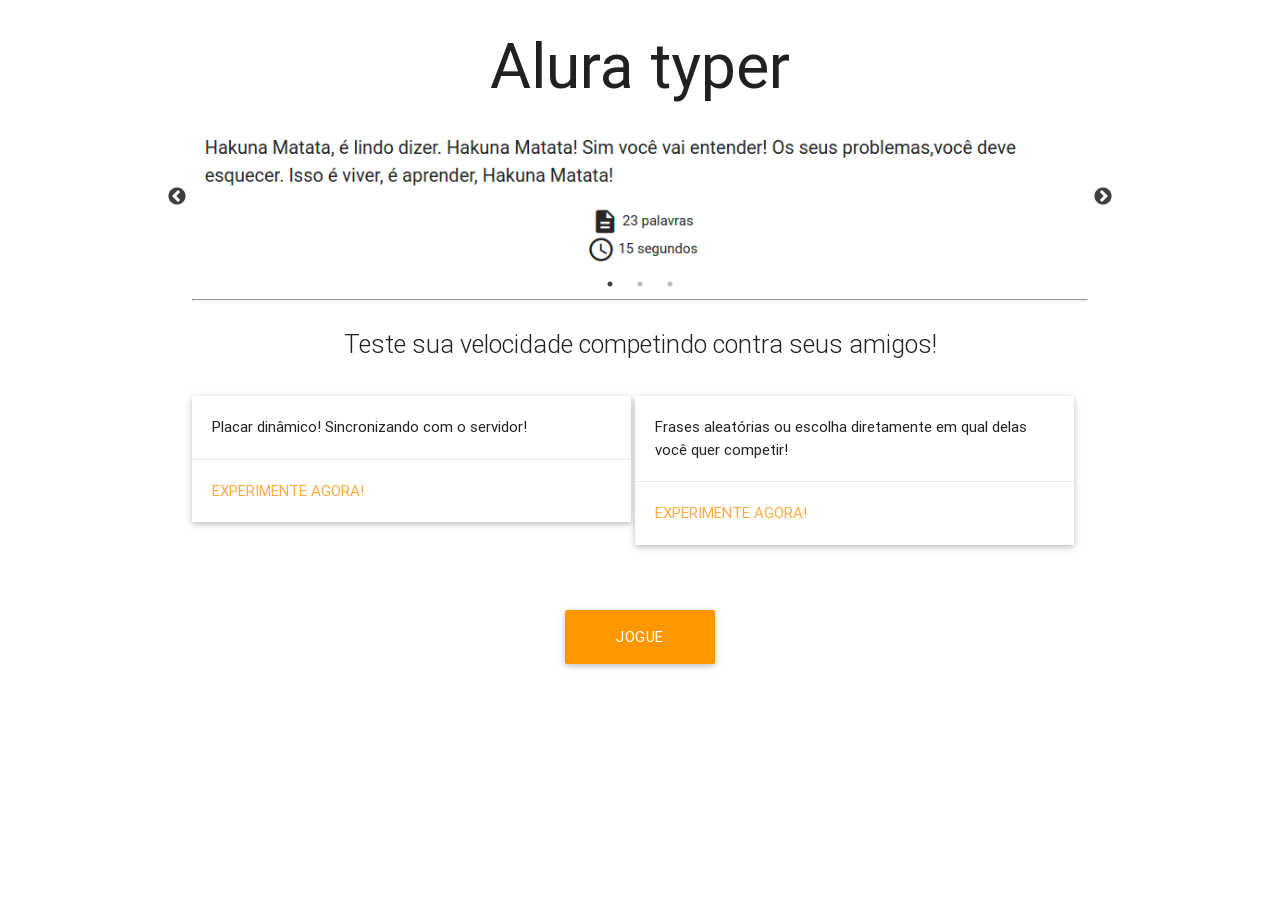
<file: public/index.html>
<!DOCTYPE html>
<html lang="en">
<head>
    <meta charset="UTF-8">
    <title>Alura Typer</title>
    <!--Import materialize.css-->
    <link rel="stylesheet" href="css/libs/materialize.min.css">
    <!-- Import Google Material Icons -->
    <link href="css/libs/google-fonts.css" rel="stylesheet">
    <link rel="stylesheet" type="text/css" href="slick/slick.css"/>
    <link rel="stylesheet" type="text/css" href="slick/slick-theme.css"/>

    <link href="css/index.css" rel="stylesheet">
</head>
<body>
    <section class="container">
        <h1 class="center titulo header">Alura typer</h1>
        <div class="slider">
            <img src="img/slide1.png" class="imagem-jogo">
            <img src="img/slide2.png" class="imagem-jogo">
            <img src="img/slide3.png" class="imagem-jogo">
        </div>
        <hr>
        <p class="flow-text center">Teste sua velocidade competindo contra seus amigos!</p>
        <div class="card">
           <div class="card-image">
             <!-- <img src="images/sample-1.jpg"> -->
           </div>
           <div class="card-content">
             <p>Placar dinâmico! Sincronizando com o servidor!</p>
           </div>
           <div class="card-action">
             <a href="principal.html">Experimente agora!</a>
           </div>
         </div>
         <div class="card">
           <div class="card-image">
             <!-- <img src="img/sl.jpg"> -->
           </div>
           <div class="card-content">
             <p>Frases aleatórias ou escolha diretamente em qual delas você quer competir!</p>
           </div>
           <div class="card-action">
             <a href="principal.html">Experimente agora!</a>
           </div>
         </div>

         <a class="waves-effect waves-light btn-large orange" id="botao-jogue" href="principal.html">Jogue agora!</a>

    </section>

    <script src="js/jquery.js"></script>
    <script src="slick/slick.min.js"></script>
    <script src="js/slider.js"></script>

</body>
</html>
</file>
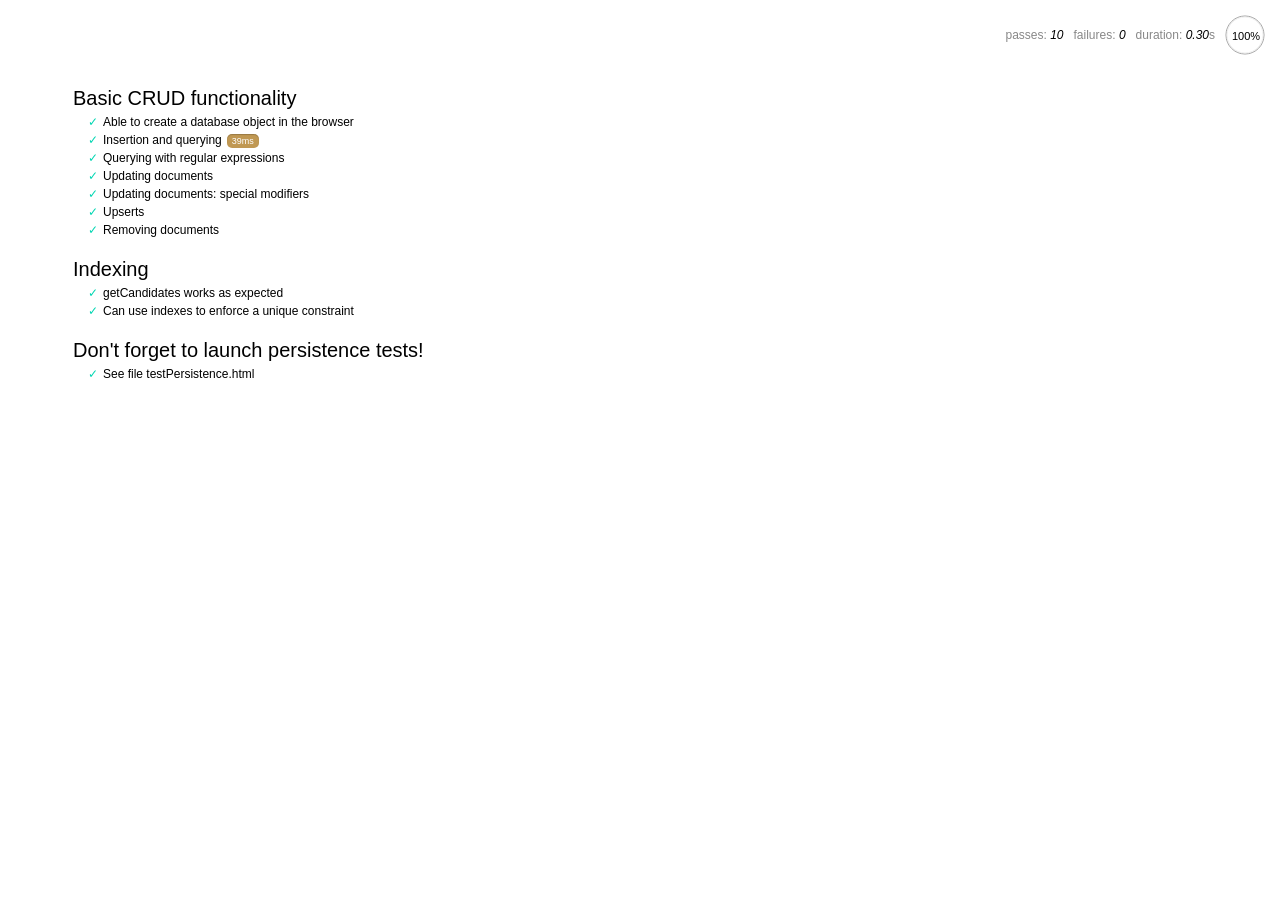
<file: servidor/node_modules/nedb/browser-version/test/index.html>
<!DOCTYPE html>
<html>
<head>
  <meta charset="utf-8">
  <title>Mocha tests for NeDB</title>
  <link rel="stylesheet" href="mocha.css">
</head>
<body>
  <div id="mocha"></div>
  <script src="jquery.min.js"></script>
  <script src="chai.js"></script>
  <script src="underscore.min.js"></script>
  <script src="mocha.js"></script>
  <script>mocha.setup('bdd')</script>
  <script src="../out/nedb.min.js"></script>
  <script src="localforage.js"></script>
  <script src="nedb-browser.js"></script>
  <script>
    mocha.checkLeaks();
    mocha.globals(['jQuery']);
    mocha.run();
  </script>
</body>
</html>
</file>
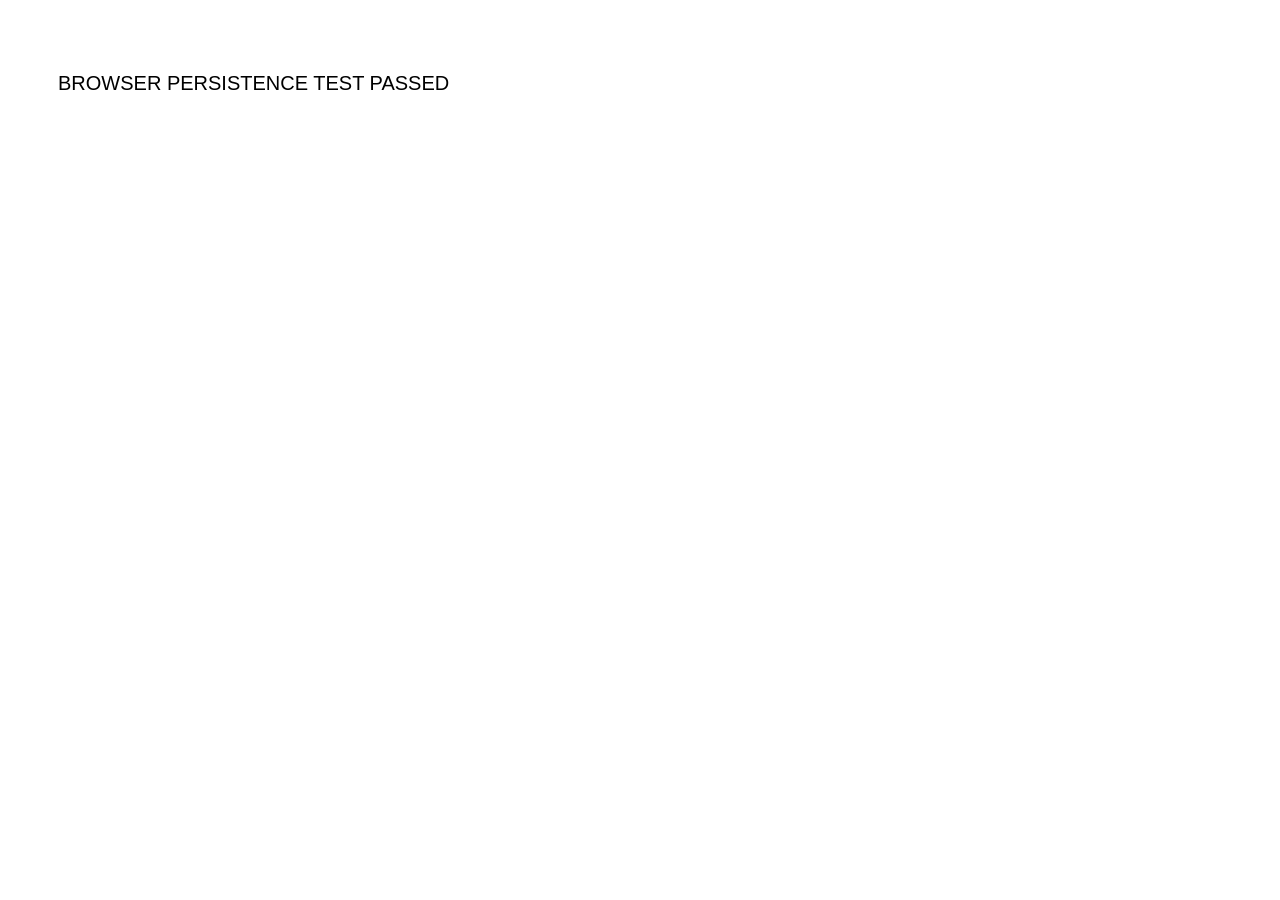
<file: servidor/node_modules/nedb/browser-version/test/testPersistence.html>
<!DOCTYPE html>
<html>
<head>
  <meta charset="utf-8">
  <title>Test NeDB persistence in the browser</title>
  <link rel="stylesheet" href="mocha.css">
</head>
<body>
  <div id="results"></div>
  <script src="../out/nedb.js"></script>
  <script src="./testPersistence.js"></script>
</body>
</html>
</file>
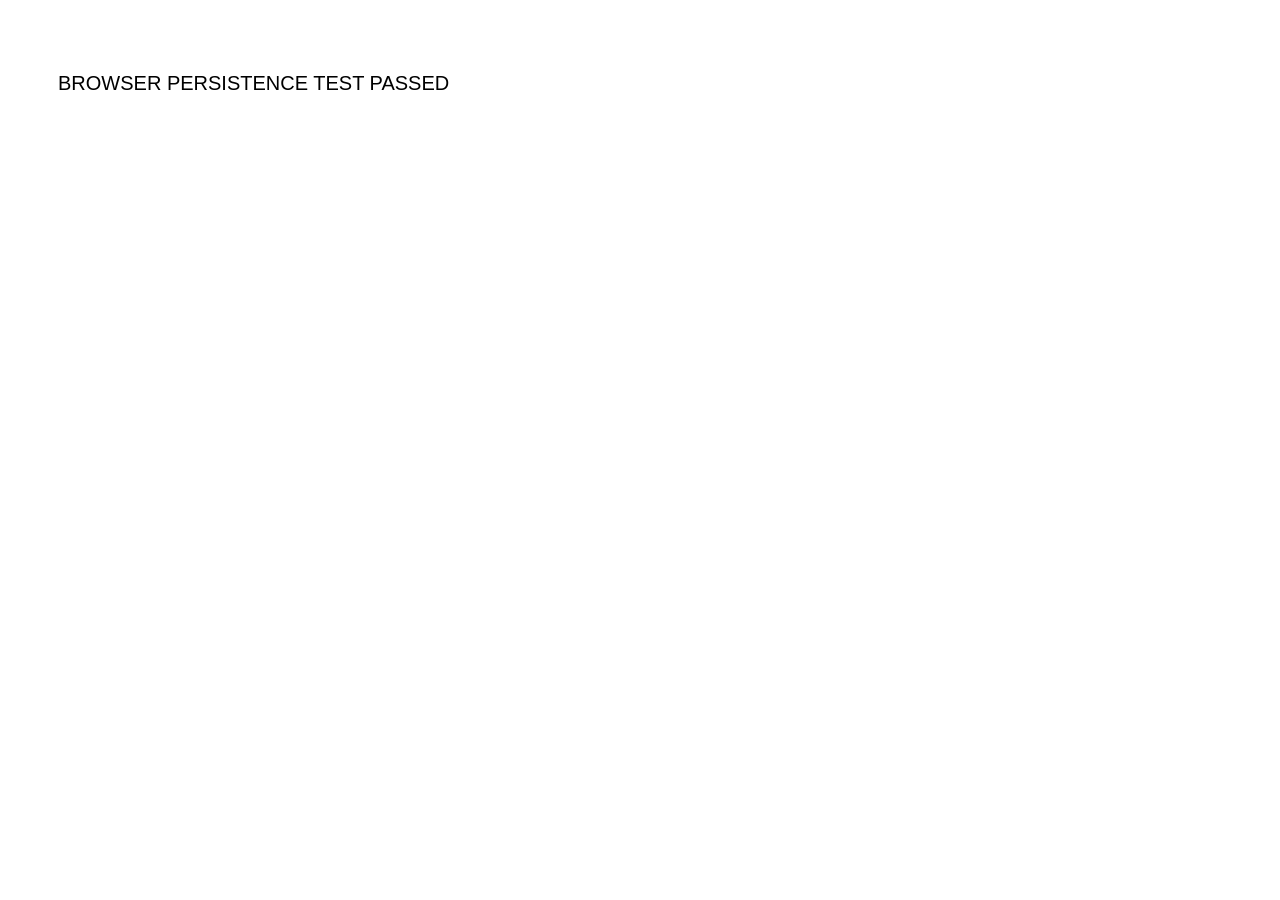
<file: servidor/node_modules/nedb/browser-version/test/testPersistence2.html>
<!DOCTYPE html>
<html>
<head>
  <meta charset="utf-8">
  <title>Test NeDB persistence in the browser - Results</title>
  <link rel="stylesheet" href="mocha.css">
</head>
<body>
  <div id="results"></div>
  <script src="jquery.min.js"></script>
  <script src="../out/nedb.js"></script>
  <script src="./testPersistence2.js"></script>
</body>
</html>
</file>
<file: public/css/libs/google-fonts.css>
/* fallback */
@font-face {
  font-family: 'Material Icons';
  font-style: normal;
  font-weight: 400;
  src: local('../../fonts/Material Icons'), local('../../fonts/MaterialIcons-Regular'), url(https://fonts.gstatic.com/s/materialicons/v17/2fcrYFNaTjcS6g4U3t-Y5ZjZjT5FdEJ140U2DJYC3mY.woff2) format('woff2');
}

.material-icons {
  font-family: 'Material Icons';
  font-weight: normal;
  font-style: normal;
  font-size: 24px;
  line-height: 1;
  letter-spacing: normal;
  text-transform: none;
  display: inline-block;
  white-space: nowrap;
  word-wrap: normal;
  direction: ltr;
  -webkit-font-feature-settings: 'liga';
  -webkit-font-smoothing: antialiased;
}
</file>
<file: public/css/index.css>
.card{
	width: 49%;
	display: inline-block;
	vertical-align: top;
}

#botao-jogue{
	width: 150px;
	display: block;
	margin: 50px auto;
}

.slider{
	height: auto;
	vertical-align: middle;
}
.slick-prev::before, .slick-next::before{
	color: black;
}
</file>
<file: servidor/node_modules/nedb/browser-version/test/mocha.css>
@charset "UTF-8";
body {
  font: 20px/1.5 "Helvetica Neue", Helvetica, Arial, sans-serif;
  padding: 60px 50px;
}

#mocha ul, #mocha li {
  margin: 0;
  padding: 0;
}

#mocha ul {
  list-style: none;
}

#mocha h1, #mocha h2 {
  margin: 0;
}

#mocha h1 {
  margin-top: 15px;
  font-size: 1em;
  font-weight: 200;
}

#mocha h1 a {
  text-decoration: none;
  color: inherit;
}

#mocha h1 a:hover {
  text-decoration: underline;
}

#mocha .suite .suite h1 {
  margin-top: 0;
  font-size: .8em;
}

#mocha h2 {
  font-size: 12px;
  font-weight: normal;
  cursor: pointer;
}

#mocha .suite {
  margin-left: 15px;
}

#mocha .test {
  margin-left: 15px;
}

#mocha .test:hover h2::after {
  position: relative;
  top: 0;
  right: -10px;
  content: '(view source)';
  font-size: 12px;
  font-family: arial;
  color: #888;
}

#mocha .test.pending:hover h2::after {
  content: '(pending)';
  font-family: arial;
}

#mocha .test.pass.medium .duration {
  background: #C09853;
}

#mocha .test.pass.slow .duration {
  background: #B94A48;
}

#mocha .test.pass::before {
  content: '✓';
  font-size: 12px;
  display: block;
  float: left;
  margin-right: 5px;
  color: #00d6b2;
}

#mocha .test.pass .duration {
  font-size: 9px;
  margin-left: 5px;
  padding: 2px 5px;
  color: white;
  -webkit-box-shadow: inset 0 1px 1px rgba(0,0,0,.2);
  -moz-box-shadow: inset 0 1px 1px rgba(0,0,0,.2);
  box-shadow: inset 0 1px 1px rgba(0,0,0,.2);
  -webkit-border-radius: 5px;
  -moz-border-radius: 5px;
  -ms-border-radius: 5px;
  -o-border-radius: 5px;
  border-radius: 5px;
}

#mocha .test.pass.fast .duration {
  display: none;
}

#mocha .test.pending {
  color: #0b97c4;
}

#mocha .test.pending::before {
  content: '◦';
  color: #0b97c4;
}

#mocha .test.fail {
  color: #c00;
}

#mocha .test.fail pre {
  color: black;
}

#mocha .test.fail::before {
  content: '✖';
  font-size: 12px;
  display: block;
  float: left;
  margin-right: 5px;
  color: #c00;
}

#mocha .test pre.error {
  color: #c00;
}

#mocha .test pre {
  display: inline-block;
  font: 12px/1.5 monaco, monospace;
  margin: 5px;
  padding: 15px;
  border: 1px solid #eee;
  border-bottom-color: #ddd;
  -webkit-border-radius: 3px;
  -webkit-box-shadow: 0 1px 3px #eee;
}

#report.pass .test.fail {
  display: none;
}

#report.fail .test.pass {
  display: none;
}

#error {
  color: #c00;
  font-size: 1.5  em;
  font-weight: 100;
  letter-spacing: 1px;
}

#stats {
  position: fixed;
  top: 15px;
  right: 10px;
  font-size: 12px;
  margin: 0;
  color: #888;
}

#stats .progress {
  float: right;
  padding-top: 0;
}

#stats em {
  color: black;
}

#stats a {
  text-decoration: none;
  color: inherit;
}

#stats a:hover {
  border-bottom: 1px solid #eee;
}

#stats li {
  display: inline-block;
  margin: 0 5px;
  list-style: none;
  padding-top: 11px;
}

code .comment { color: #ddd }
code .init { color: #2F6FAD }
code .string { color: #5890AD }
code .keyword { color: #8A6343 }
code .number { color: #2F6FAD }
</file>
